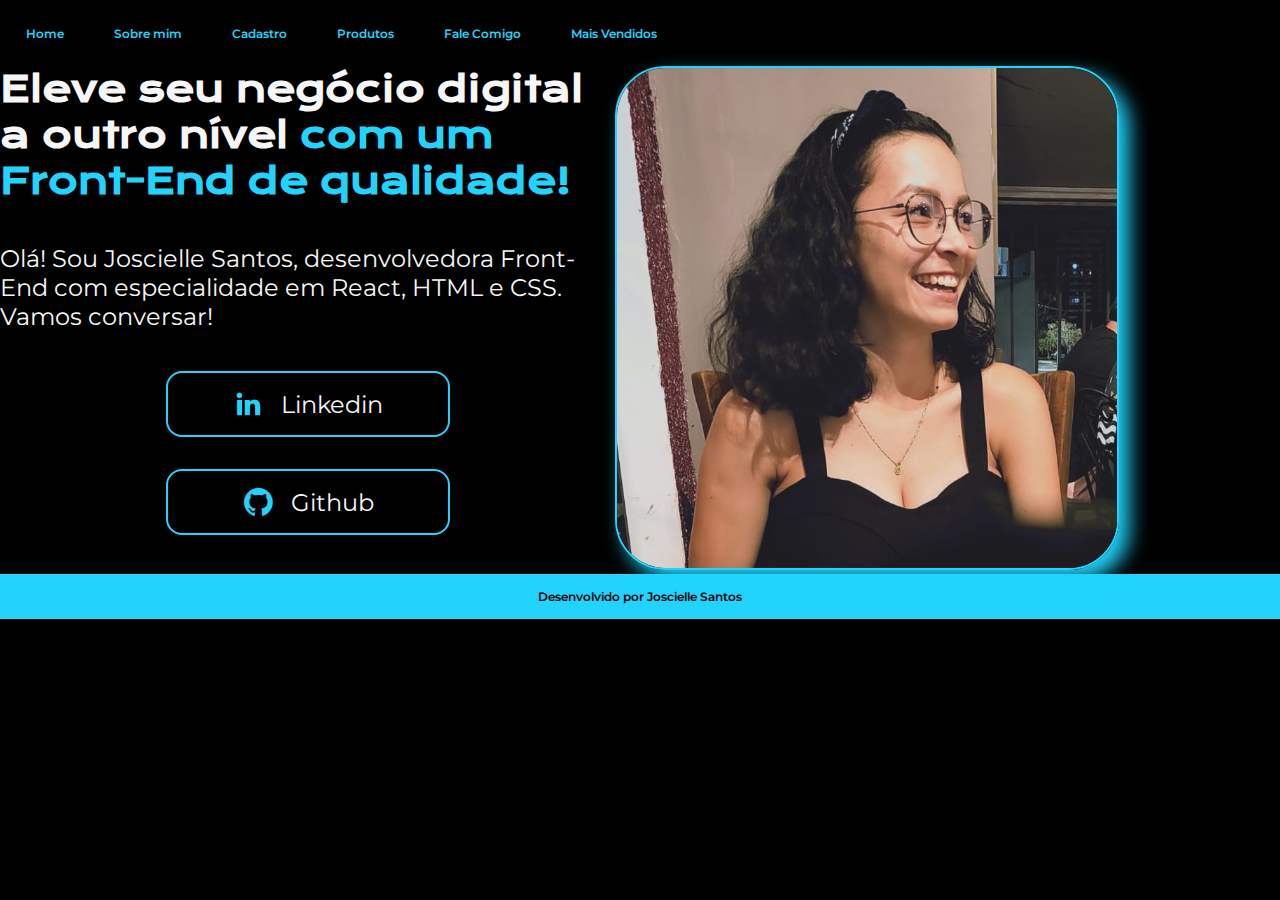
<file: index.html>
<!DOCTYPE html>
<html lang="pt-br">
<head>
    <meta charset="UTF-8">
    <meta name="viewport" content="width=device-width, initial-scale=1.0">
    <title>Portifólio - Joscielle Santos</title>
    <link rel="stylesheet" href="estilo\style.css">
</head>
<body>

    <header class="cabecalho">
        <nav class="cabecalho__menu">
            <a class="cabecalho__menu__link" href="index.html">Home</a>
            <a class="cabecalho__menu__link" href="sobre.html">Sobre mim</a>
            <a class="cabecalho__menu__link" href="cadastro.html">Cadastro</a>
            <a class="cabecalho__menu__link" href="produtos.html">Produtos</a>
            <a class="cabecalho__menu__link" href="falecomigo.html">Fale Comigo</a>
            <a class="cabecalho__menu__link" href="maisVendidos.html">Mais Vendidos</a>

        </nav>

    </header>

    <main class="apresentacao">
        <section class="apresentacao__conteudo">
            
            <h1 class="apresentacao__conteudo__titulo">Eleve seu negócio digital a outro nível <strong class="titulo-destaque">com um Front-End de qualidade!</strong></h1>

            <p class="apresentacao__conteudo__texto">Olá! Sou Joscielle Santos, desenvolvedora Front-End com especialidade em React, HTML e CSS. Vamos conversar!</p>
            
            <div class="apresentacao__links">
                <a class="apresentacao__links__link" href= "https://www.linkedin.com/in/joscielle-santos-a3b2071a3/" target="_blank"><img src="imagem\linkedin.png" alt="Linkedin">Linkedin</a>
                <a class="apresentacao__links__link" href="https://github.com/Joscielle" target="_blank"><img src="imagem\github.png" alt="Github">Github</a>
            </div>

        </section>

        <section class="apresentacao__foto">
            <img class="minhafoto" src="imagem\IMG_20240220_202149_069.jpg" alt="Foto de Joscielle">
        </section>
   
    </main>
    <footer class="rodape">
        <div>Desenvolvido por Joscielle Santos</div>
    </footer>

</body>
</html>
</file>
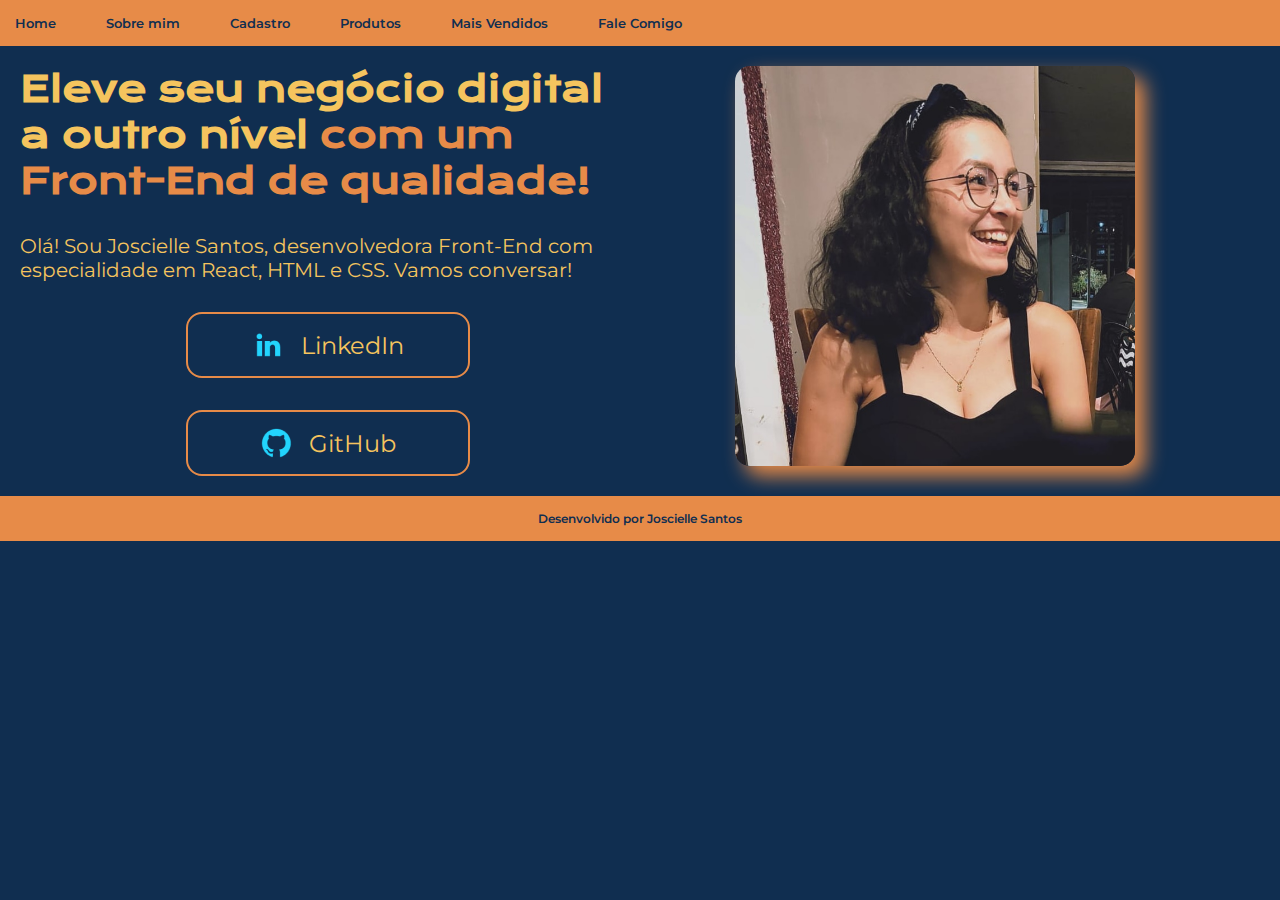
<file: Primeiro código/index.html>
<!DOCTYPE html>
<html lang="pt-BR">
<head>
    <meta charset="UTF-8">
    <meta name="viewport" content="width=device-width, initial-scale=1.0">
    <title>Portifólio - Joscielle Santos</title>
    <link rel="stylesheet" href="estilo\style.css">
</head>
<body>
    <header class="cabecalho">
        <nav class="cabecalho__menu">
            <a class="cabecalho__menu__link" href="index.html">Home</a>
            <a class="cabecalho__menu__link" href="sobreMim.html">Sobre mim</a>
            <a class="cabecalho__menu__link" href="cadastro.html">Cadastro</a>
            <a class="cabecalho__menu__link" href="produtos.html">Produtos</a>
            <a class="cabecalho__menu__link" href="maisVendidos.html">Mais Vendidos</a>
            <a class="cabecalho__menu__link" href="faleComigo.html">Fale Comigo</a>
            
        </nav>
        
    </header>

    <main class="apresentacao">
        <section class="apresentacao__conteudo">
            <h1 class="apresentacao__conteudo__titulo">Eleve seu negócio digital a outro nível <strong class="titulo-destaque">com um Front-End de qualidade!</strong></h1>
            <p class="apresentacao__conteudo__texto">Olá! Sou Joscielle Santos, desenvolvedora Front-End com especialidade em React, HTML e CSS. Vamos conversar!</p>
            
            <div class="apresentacao__links">
                <a class="apresentacao__links__link" href="https://www.linkedin.com/in/joscielle-santos-a3b2071a3/" rel="noopener noreferrer" target="_blank"><img src="imagens\linkedin.png" alt="LinkedIn">LinkedIn</a>
                <a class="apresentacao__links__link" href="https://github.com/Joscielle" rel="noopener noreferrer" target="_blank"><img src="imagens\github.png" alt="Github">GitHub</a>
            </div>

        </section>
        
        <section class="apresentacao__foto">
            <img class="minhaFoto" src="imagens\IMG_20240220_202149_069.jpg" alt="Foto de Joscielle Santos">
        </section>

    </main>

    <footer class="rodape">
        <p class="rodape__texto">Desenvolvido por Joscielle Santos</p>
    </footer>

</body>
</html>
</file>
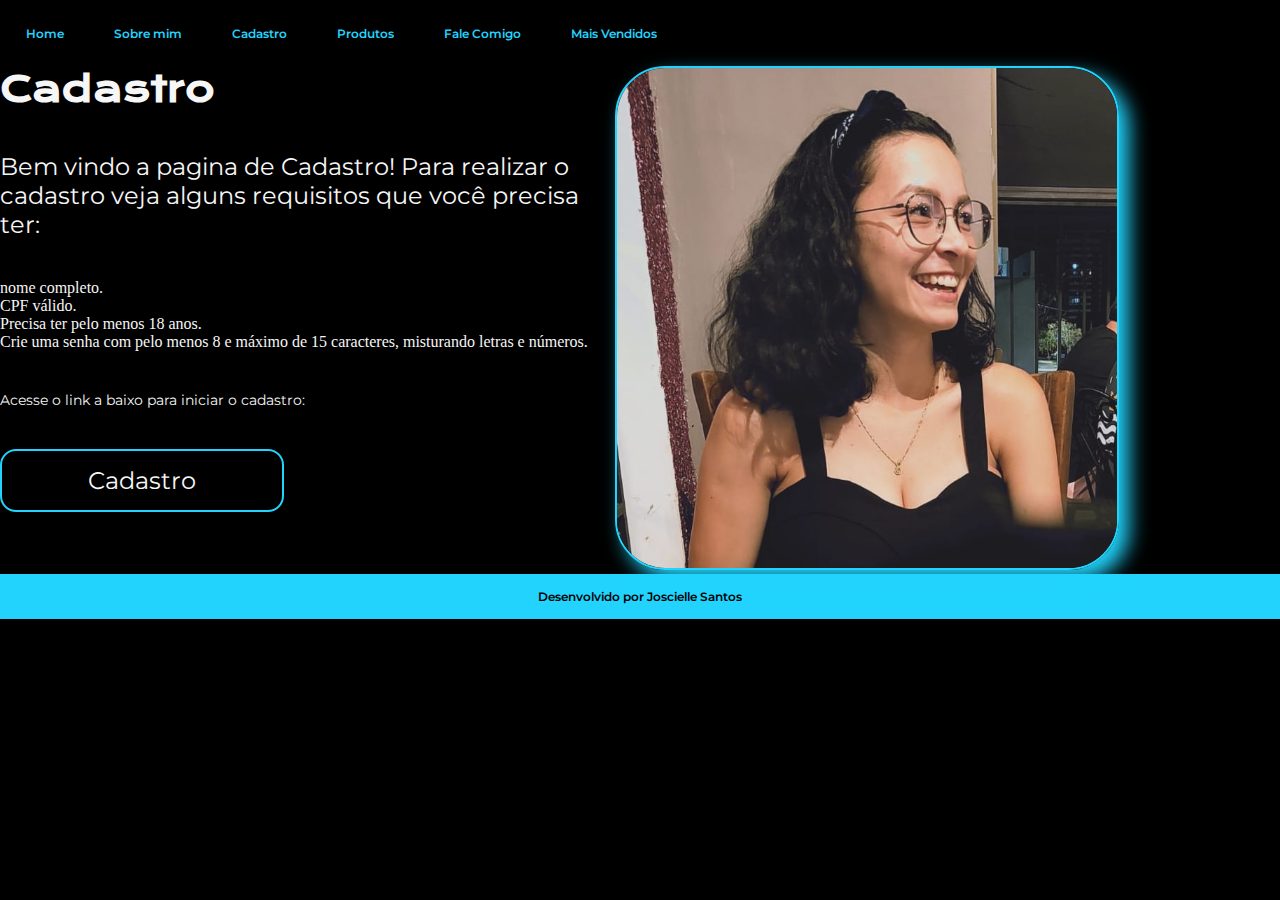
<file: cadastro.html>
<!DOCTYPE html>
<html lang="pt-br">
<head>
    <meta charset="UTF-8">
    <meta name="viewport" content="width=device-width, initial-scale=1.0">
    <title>Document</title>
    <link rel="stylesheet" href="estilo\style.css">
</head>
<body>
    <header class="cabecalho">
        <nav class="cabecalho__menu">
            <a class="cabecalho__menu__link" href="index.html">Home</a>
            <a class="cabecalho__menu__link" href="sobre.html">Sobre mim</a>
            <a class="cabecalho__menu__link" href="cadastro.html">Cadastro</a>
            <a class="cabecalho__menu__link" href="produtos.html">Produtos</a>
            <a class="cabecalho__menu__link" href="falecomigo.html">Fale Comigo</a>
            <a class="cabecalho__menu__link" href="maisVendidos.html">Mais Vendidos</a>

        </nav>

    </header>

    <main class="apresentacao">
        <section class="apresentacao__conteudo">
            
            <h1 class="apresentacao__conteudo__titulo">Cadastro</h1>
            <p class="apresentacao__conteudo__texto">
                Bem vindo a pagina de Cadastro! Para realizar o cadastro veja alguns requisitos que você precisa ter:
            </p>
            <ul class=".apresentacao__conteudo__cadastro">
                <li>nome completo.</li>
                <li>CPF válido.</li>
                <li>Precisa ter pelo menos 18 anos.</li>
                <li>Crie uma senha com pelo menos 8 e máximo de 15 caracteres, misturando letras e números.</li>
            </ul>
            <p class="apresentacao__conteudo__cadastro">
                Acesse o link a baixo para iniciar o cadastro:
            </p>
                       
            <a class="apresentacao__links__link" href="Formulário.html" target="_blank">Cadastro</a>

        </section>

        <section class="apresentacao__foto">
            <img class="minhafoto" src="imagem\IMG_20240220_202149_069.jpg" alt="Foto de Joscielle">
        </section>
   
    </main>
    <footer class="rodape">
        <div>Desenvolvido por Joscielle Santos</div>
    </footer>
</body>
</html>
</file>
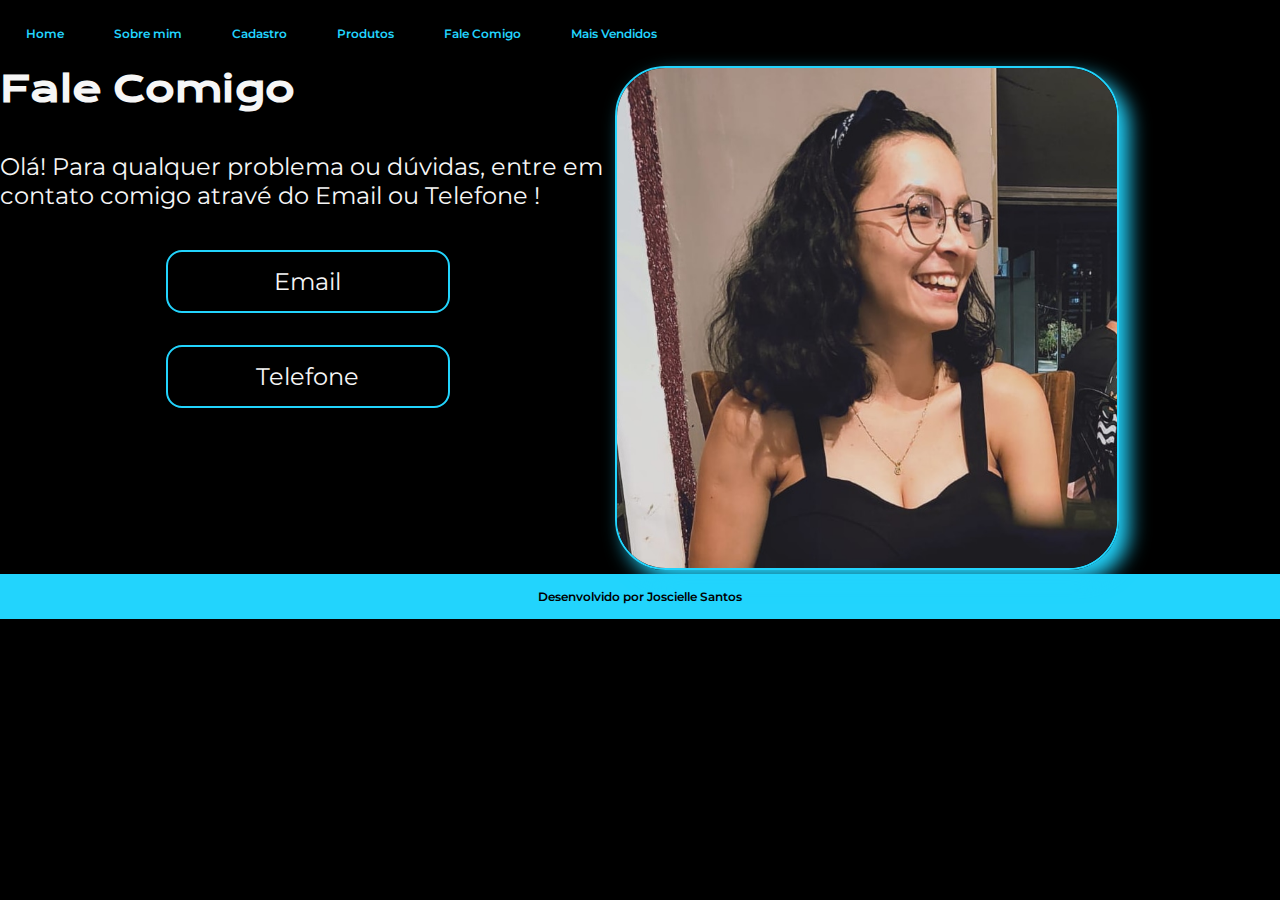
<file: falecomigo.html>
<!DOCTYPE html>
<html lang="pt-br">
<head>
    <meta charset="UTF-8">
    <meta name="viewport" content="width=device-width, initial-scale=1.0">
    <title>Document</title>
    <link rel="stylesheet" href="estilo\style.css">
</head>
<body>
    <header class="cabecalho">
        <nav class="cabecalho__menu">
            <a class="cabecalho__menu__link" href="index.html">Home</a>
            <a class="cabecalho__menu__link" href="sobre.html">Sobre mim</a>
            <a class="cabecalho__menu__link" href="cadastro.html">Cadastro</a>
            <a class="cabecalho__menu__link" href="produtos.html">Produtos</a>
            <a class="cabecalho__menu__link" href="falecomigo.html">Fale Comigo</a>
            <a class="cabecalho__menu__link" href="maisVendidos.html">Mais Vendidos</a>

        </nav>

    </header>

    <main class="apresentacao">
        <section class="apresentacao__conteudo">
            
            <h1 class="apresentacao__conteudo__titulo">Fale Comigo</h1>
            <p class="apresentacao__conteudo__texto">Olá! Para qualquer problema ou dúvidas, entre em contato comigo atravé do Email ou Telefone    !</p>
            
            <div class="apresentacao__links">
                <a class="apresentacao__links__link" href= "mailto:202021190009@ifba.edu.br" target="_blank">Email</a>
                <a class="apresentacao__links__link" href="tel:+5577988450571" target="_blank">Telefone</a>
            </div>


        </section>

        <section class="apresentacao__foto">
            <img class="minhafoto" src="imagem\IMG_20240220_202149_069.jpg" alt="Foto de Joscielle">
        </section>
   
    </main>
    <footer class="rodape">
        <div>Desenvolvido por Joscielle Santos</div>
    </footer>
</body>
</html>
</file>
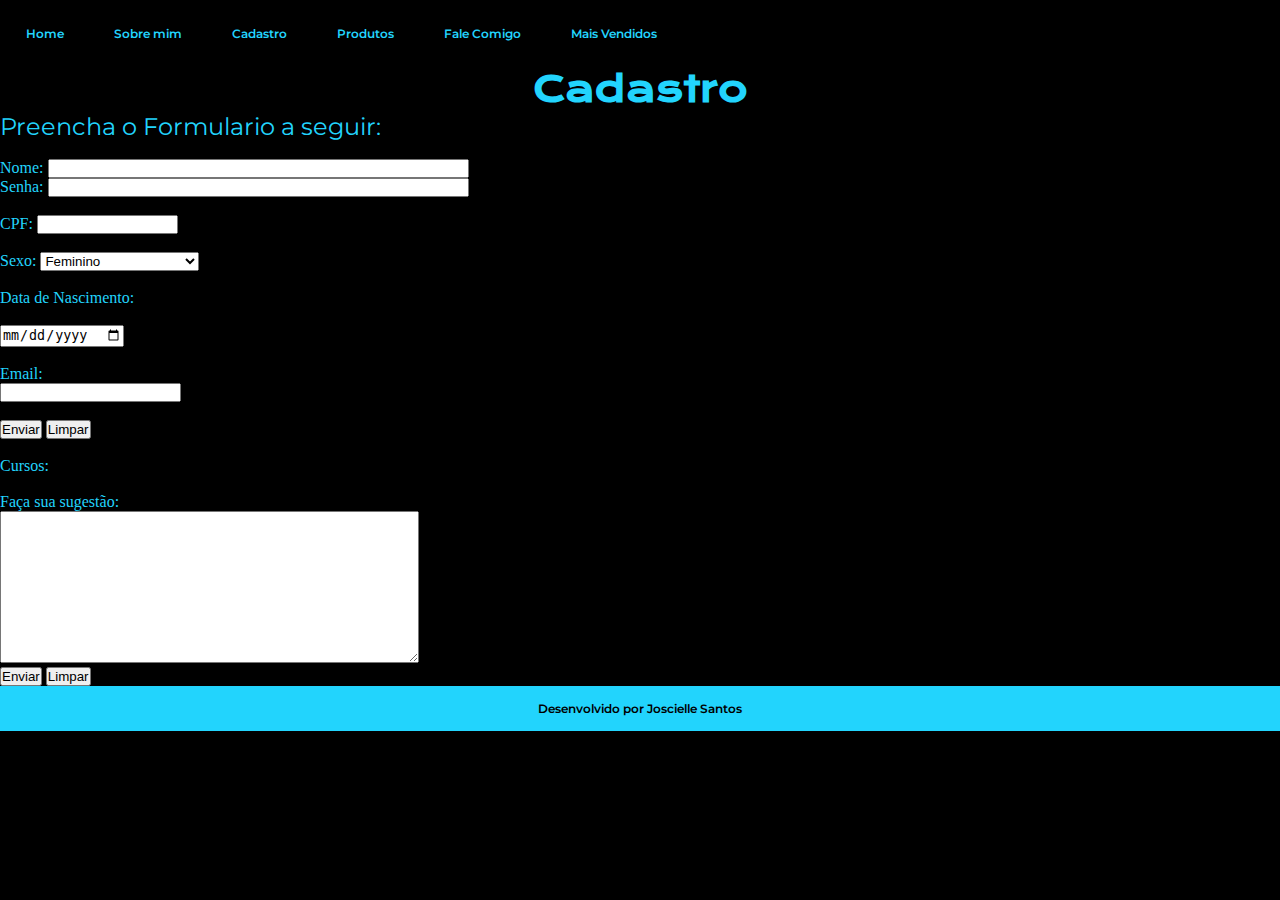
<file: Formulário.html>
<!DOCTYPE html>
<html lang="pt-br">
<head>
    <meta charset="UTF-8">
    <meta name="viewport" content="width=device-width, initial-scale=1.0">
    <title>Document</title>
    <link rel="stylesheet" href="estilo\styleProduto.css">
</head>
<body>
    <header class="cabecalho">
        <nav class="cabecalho__menu">
            <a class="cabecalho__menu__link" href="index.html">Home</a>
            <a class="cabecalho__menu__link" href="sobre.html">Sobre mim</a>
            <a class="cabecalho__menu__link" href="cadastro.html">Cadastro</a>
            <a class="cabecalho__menu__link" href="produtos.html">Produtos</a>
            <a class="cabecalho__menu__link" href="falecomigo.html">Fale Comigo</a>
            <a class="cabecalho__menu__link" href="maisVendidos.html">Mais Vendidos</a>

        </nav>

    </header>

    <main class="apresentacao">
        <section class="apresentacao__conteudo">
            
            <h1 class="apresentacao__conteudo__titulo">Cadastro</h1>
            <p class="apresentacao__conteudo__texto">
                Preencha o Formulario a seguir:
            </p>
            <br>
                                        
            <div>
                <form action="GET">
                    <label>Nome:</label>
                    <input type="text" name="txtNome" size="50" title="Digite seu Nome" maxlength="40">
                    <br>
                    <label>Senha:</label>
                    <input type="password" name="txtSenha" size="50" title="Digite sua Senha" maxlength="15">
                    <br><br>
                    <label>CPF:</label>
                    <input type="txt" name="txtCpf" size="15" maxlength="11">
                    <br><br>
                    <label>Sexo:</label>
                    <select name="optSexo">
                        <option value="F">Feminino</option>
                        <option value="M">Masculino</option>
                        <option value="NB">Não Binário</option>
                        <option value="O">Outro</option>
                        <option value="ND">Prefiro Não Responder</option>
                    </select>

                    <br><br>
                    <label>Data de Nascimento:</label>
                    <br><br>
                    <input type="date" name="txtData" maxlength="50">
                    <br><br>
                    <label>Email: </label>
                    <br>                    
                    <input type="email" name="txtEmail" maxlength="50">
                    <br><br>
                    <input type="submit" value="Enviar">
                    <input type="reset" value="Limpar">
                    <br><br>
                    <label>Cursos: </label>
                    <br><br>
                    <label>Faça sua sugestão: </label>
                    <br>
                    <textarea name="txtSugetao" rows="10" cols="50"></textarea>
                    <br>
                    <input type="submit" value="Enviar">
                    <input type="reset" value="Limpar">
                    
                </form>
            </div>

        </section>
         
    </main>
    <footer class="rodape">
        <div>Desenvolvido por Joscielle Santos</div>
    </footer>
</body>
</html>
</file>
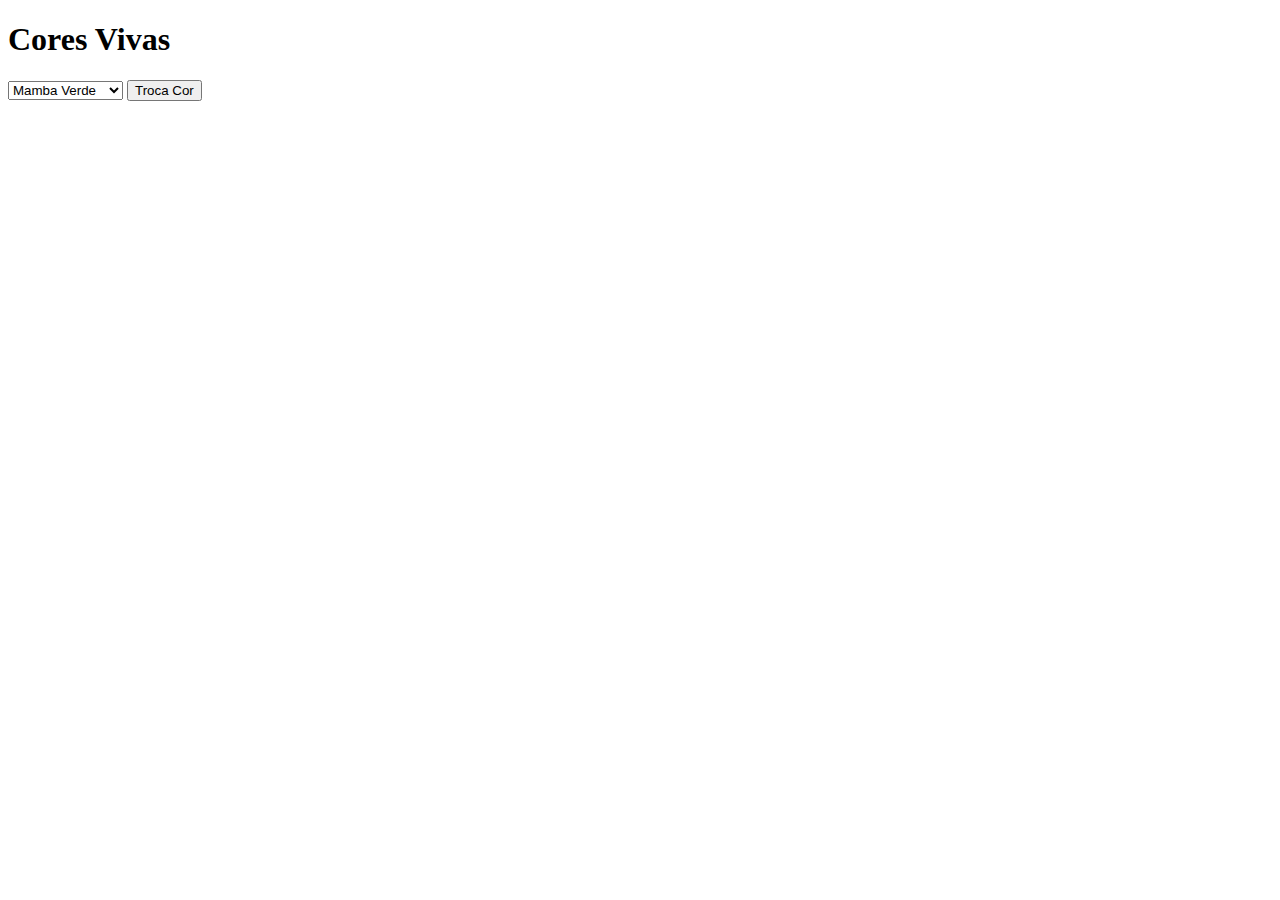
<file: indexJs.html>
<!DOCTYPE html>
<html lang="pt-BR">
<head>
    <meta charset="UTF-8">
    <meta name="viewport" content="width=device-width, initial-scale=1.0">
    <title>Aula - js</title>
</head>
<body>
    <h1>Cores Vivas</h1>

    <form id="formCor">
        <select id="selecionaCor">
            <option value="manba-verde">Mamba Verde</option>
            <option value="piton">Piton</option>
            <option value="arara vermelha">Arara Vermelha</option>
        </select>
        <button type="submit">Troca Cor</button>
    </form>

    <script>
        document.getElementById("formCor").addEventListener('submit', function(event){
            event.preventDefault();

            var cor = document.getElementById('selecionaCor').value;

            switch (cor) {
                case "manba-verde":
                    document.body.style.background = "green";
                    document.querySelector('h1').textContent = "Manba-verde"
                    break;
                case "piton":
                    document.body.style.background = "yellow";
                    document.querySelector('h1').textContent = "Piton"
                    break;
                case "arara vermelha":
                    document.body.style.background = "red";
                    document.querySelector('h1').textContent = "Arara vermelha"
                    break;
        
                default:
                    document.body.style.background = "white";
                    break;
            }
        });

    </script>
</body>
</html>
</file>
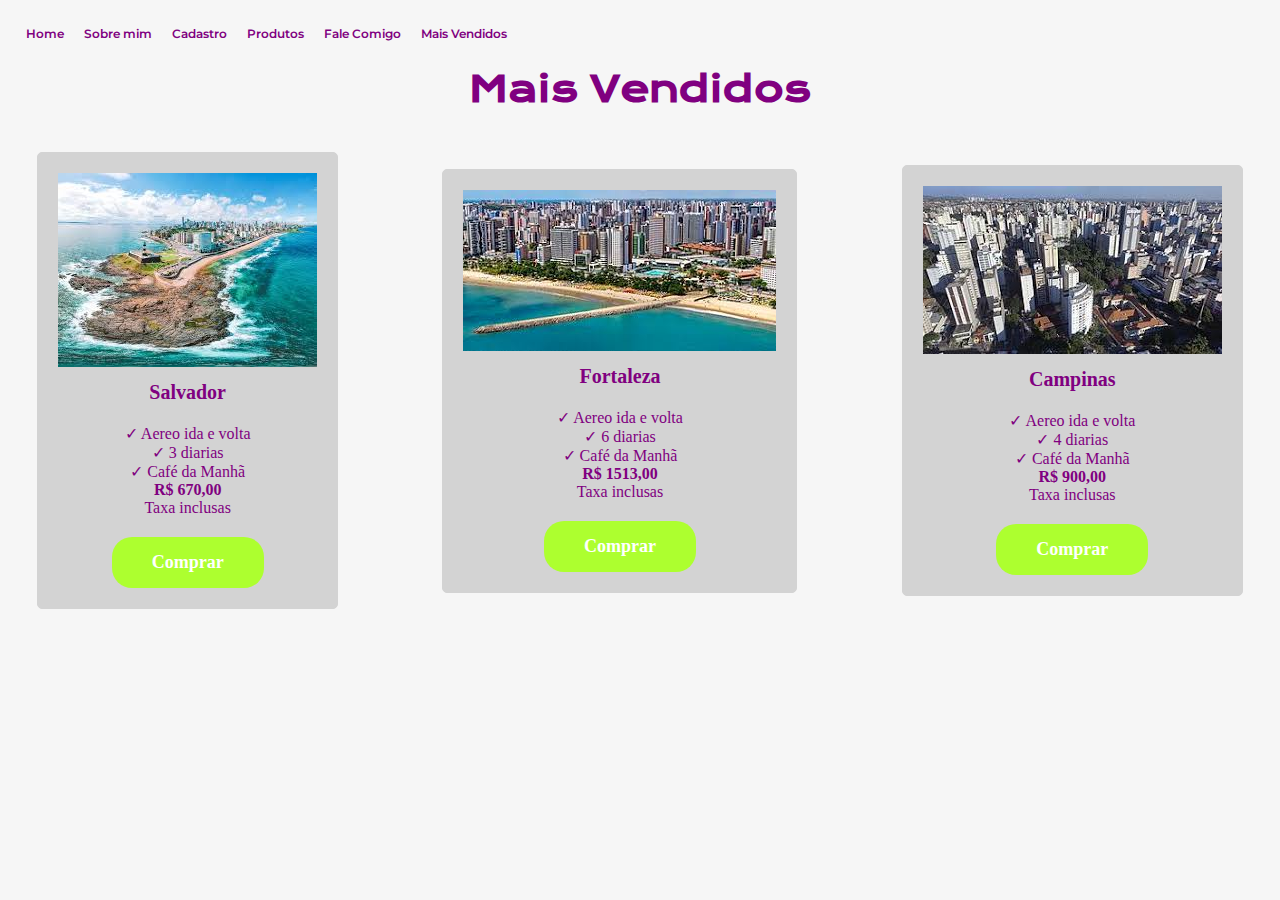
<file: maisVendidos.html>
<!DOCTYPE html>
<html lang="pt-br">
<head>
    <meta charset="UTF-8">
    <meta name="viewport" content="width=device-width, initial-scale=1.0">
    <title>Document</title>
    <link rel="stylesheet" href="estilo\styleProduto.css">
</head>
<body class="maisVendidos">
    <header  class="cabecalho">
        <nav class="cabecalho__maisVendidos">
            <a class="cabecalho__maisVendidos__link" href="index.html">Home</a>
            <a class="cabecalho__maisVendidos__link" href="sobre.html">Sobre mim</a>
            <a class="cabecalho__maisVendidos__link" href="cadastro.html">Cadastro</a>
            <a class="cabecalho__maisVendidos__link" href="produtos.html">Produtos</a>
            <a class="cabecalho__maisVendidos__link" href="falecomigo.html">Fale Comigo</a>
            <a class="cabecalho__maisVendidos__link" href="maisVendidos.html">Mais Vendidos</a>

        </nav>
    </header>

    <main class="apresentacao">
        <section class="apresentacao__conteudo">
            
            <h1 class="apresentacao__conteudo__titulo">Mais Vendidos</h1>
                       
        </section>

        <section class="topvendas">
            
            <section class="topvendas__produtos">
            <img src="imagem\Salvador.jpeg" alt="Salvador">
            <p class="destino"><Strong>Salvador</Strong></p>
            <p class="destino__descricao">&#10003; Aereo ida e volta <br> &#10003; 3 diarias <br> &#10003; Café da Manhã</p>
            <p class="preco"><Strong>R$ 670,00</Strong></p>
            <p class="preco__descricao">Taxa inclusas</p>
            <p class="botao">Comprar</p>
            </section>

            <section class="topvendas__produtos">
                <img src="imagem\Fortaleza.jpeg" alt="Fortaleza">
                <p class="destino"><Strong>Fortaleza</Strong></p>
                <p class="destino__descricao">&#10003; Aereo ida e volta <br> &#10003; 6 diarias <br> &#10003; Café da Manhã</p>
                <p class="preco"><Strong>R$ 1513,00</Strong></p>
                <p class="preco__descricao">Taxa inclusas</p>
                <p class="botao">Comprar</p>
            </section>
            
            <section class="topvendas__produtos">
            <img src="imagem\Campinas.jpeg" alt="Campinas">
            <p class="destino"><Strong>Campinas</Strong></p>
            <p class="destino__descricao">&#10003; Aereo ida e volta <br> &#10003; 4 diarias <br> &#10003; Café da Manhã</p>
            <p class="preco"><Strong>R$ 900,00</Strong></p>
            <p class="preco__descricao">Taxa inclusas</p>
            <p class="botao">Comprar</p>
            </section>
            
        </section>
        
    </main>

    <footer>

    </footer>
</body>
</html>
</file>
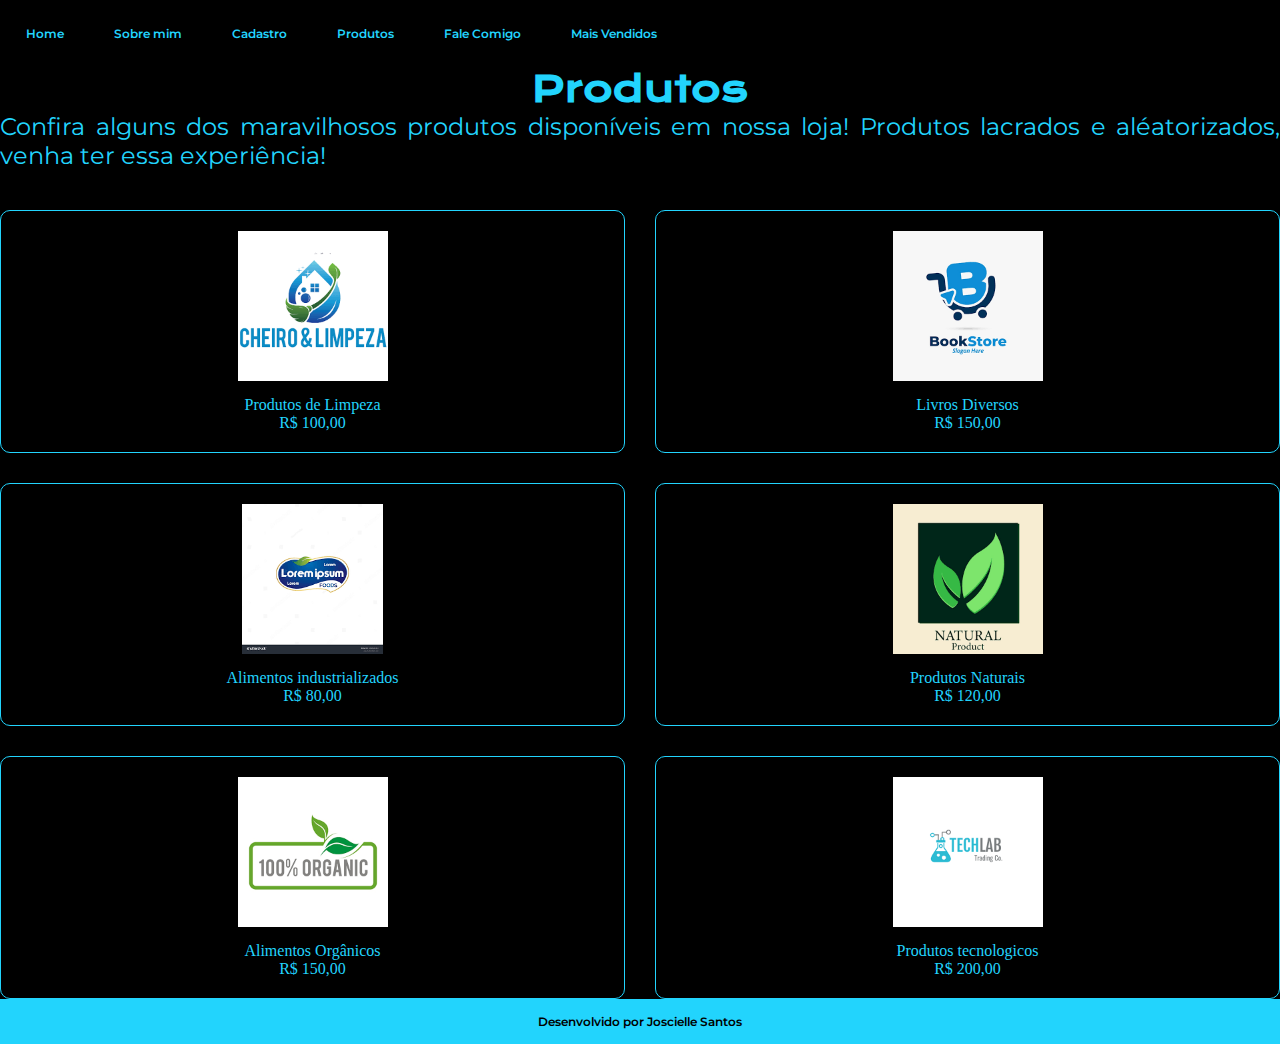
<file: produtos.html>
<!DOCTYPE html>
<html lang="pt-br">
<head>
    <meta charset="UTF-8">
    <meta name="viewport" content="width=device-width, initial-scale=1.0">
    <title>Document</title>
    <link rel="stylesheet" href="estilo\styleProduto.css">
</head>
<body>
    <header class="cabecalho">
        <nav class="cabecalho__menu">
            <a class="cabecalho__menu__link" href="index.html">Home</a>
            <a class="cabecalho__menu__link" href="sobre.html">Sobre mim</a>
            <a class="cabecalho__menu__link" href="cadastro.html">Cadastro</a>
            <a class="cabecalho__menu__link" href="produtos.html">Produtos</a>
            <a class="cabecalho__menu__link" href="falecomigo.html">Fale Comigo</a>
            <a class="cabecalho__menu__link" href="maisVendidos.html">Mais Vendidos</a>

        </nav>

    </header>

    <main class="apresentacao">
        <section class="apresentacao__conteudo">
            
            <h1 class="apresentacao__conteudo__titulo">Produtos</h1>
            <p class="apresentacao__conteudo__texto">Confira alguns dos maravilhosos produtos disponíveis em nossa loja! Produtos lacrados e aléatorizados, venha ter essa experiência!</p>
           
        </section>

        <section class="produto">
            
            <section class="produto__produtos">
            <img src="imagem\limpeza.png" alt="Produto 1">
            <p class="descricao">Produtos de Limpeza</p>
            <p class="preco">R$ 100,00</p>
            </section>

            <section class="produto__produtos">
                <img src="imagem\book.png" alt="Produto 2">
                <p class="descricao">Livros Diversos</p>
                <p class="preco">R$ 150,00</p>
            </section>
            
            <section class="produto__produtos">
            <img src="imagem\loremipsum.png" alt="Produto 3">
            <p class="descricao">Alimentos industrializados</p>
            <p class="preco">R$ 80,00</p>
            </section>

            <section class="produto__produtos">
                <img src="imagem\Natural.png" alt="Produto 4">
                <p class="descricao">Produtos Naturais</p>
                <p class="preco">R$ 120,00</p>
            </section>
            
            <section class="produto__produtos">
                <img src="imagem\Organico.png" alt="Produto 5">
                <p class="descricao">Alimentos Orgânicos</p>
                <p class="preco">R$ 150,00</p>
            </section>

            <section class="produto__produtos">
                <img src="imagem\tec.png" alt="Produto 6">
                <p class="descricao">Produtos tecnologicos</p>
                <p class="preco">R$ 200,00</p>
            </section>
            
        </section>
        
        
    </main>
    <footer class="rodape">
        <div>Desenvolvido por Joscielle Santos</div>
    </footer>
    
</body>
</html>
</file>
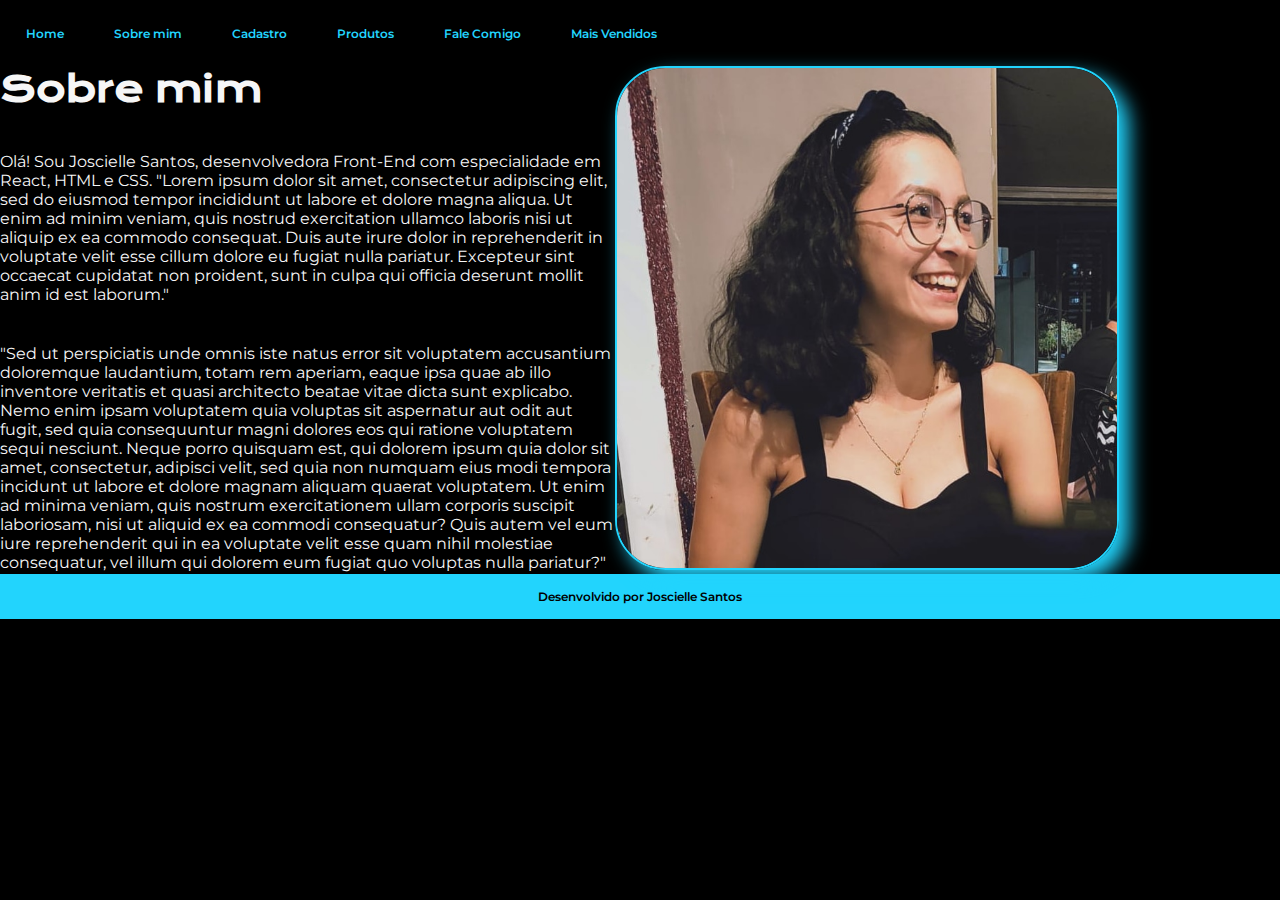
<file: sobre.html>
<!DOCTYPE html>
<html lang="pt-br">
<head>
    <meta charset="UTF-8">
    <meta name="viewport" content="width=device-width, initial-scale=1.0">
    <title>Document</title>
    <link rel="stylesheet" href="estilo\style.css">
</head>
<body>
    <header class="cabecalho">
        <nav class="cabecalho__menu">
            <a class="cabecalho__menu__link" href="index.html">Home</a>
            <a class="cabecalho__menu__link" href="sobre.html">Sobre mim</a>
            <a class="cabecalho__menu__link" href="cadastro.html">Cadastro</a>
            <a class="cabecalho__menu__link" href="produtos.html">Produtos</a>
            <a class="cabecalho__menu__link" href="falecomigo.html">Fale Comigo</a>
            <a class="cabecalho__menu__link" href="maisVendidos.html">Mais Vendidos</a>

        </nav>

    </header>

    <main class="apresentacao">
        <section class="apresentacao__conteudo">
            
            <h1 class="apresentacao__conteudo__titulo">Sobre mim</h1>

            <p class="apresentacao__conteudo__sobre">Olá! Sou Joscielle Santos, desenvolvedora Front-End com especialidade em React, HTML e CSS. "Lorem ipsum dolor sit amet, consectetur adipiscing elit, sed do eiusmod tempor incididunt ut labore et dolore magna aliqua. Ut enim ad minim veniam, quis nostrud exercitation ullamco laboris nisi ut aliquip ex ea commodo consequat. Duis aute irure dolor in reprehenderit in voluptate velit esse cillum dolore eu fugiat nulla pariatur. Excepteur sint occaecat cupidatat non proident, sunt in culpa qui officia deserunt mollit anim id est laborum."</p>
            
            <p class="apresentacao__conteudo__sobre">"Sed ut perspiciatis unde omnis iste natus error sit voluptatem accusantium doloremque laudantium, totam rem aperiam, eaque ipsa quae ab illo inventore veritatis et quasi architecto beatae vitae dicta sunt explicabo. Nemo enim ipsam voluptatem quia voluptas sit aspernatur aut odit aut fugit, sed quia consequuntur magni dolores eos qui ratione voluptatem sequi nesciunt. Neque porro quisquam est, qui dolorem ipsum quia dolor sit amet, consectetur, adipisci velit, sed quia non numquam eius modi tempora incidunt ut labore et dolore magnam aliquam quaerat voluptatem. Ut enim ad minima veniam, quis nostrum exercitationem ullam corporis suscipit laboriosam, nisi ut aliquid ex ea commodi consequatur? Quis autem vel eum iure reprehenderit qui in ea voluptate velit esse quam nihil molestiae consequatur, vel illum qui dolorem eum fugiat quo voluptas nulla pariatur?"</p>
           
        </section>

        <section class="apresentacao__foto">
            <img class="minhafoto" src="imagem\IMG_20240220_202149_069.jpg" alt="Foto de Joscielle">
        </section>
   
    </main>
    <footer class="rodape">
        <div>Desenvolvido por Joscielle Santos</div>
    </footer>
  
</body>
</html>
</file>
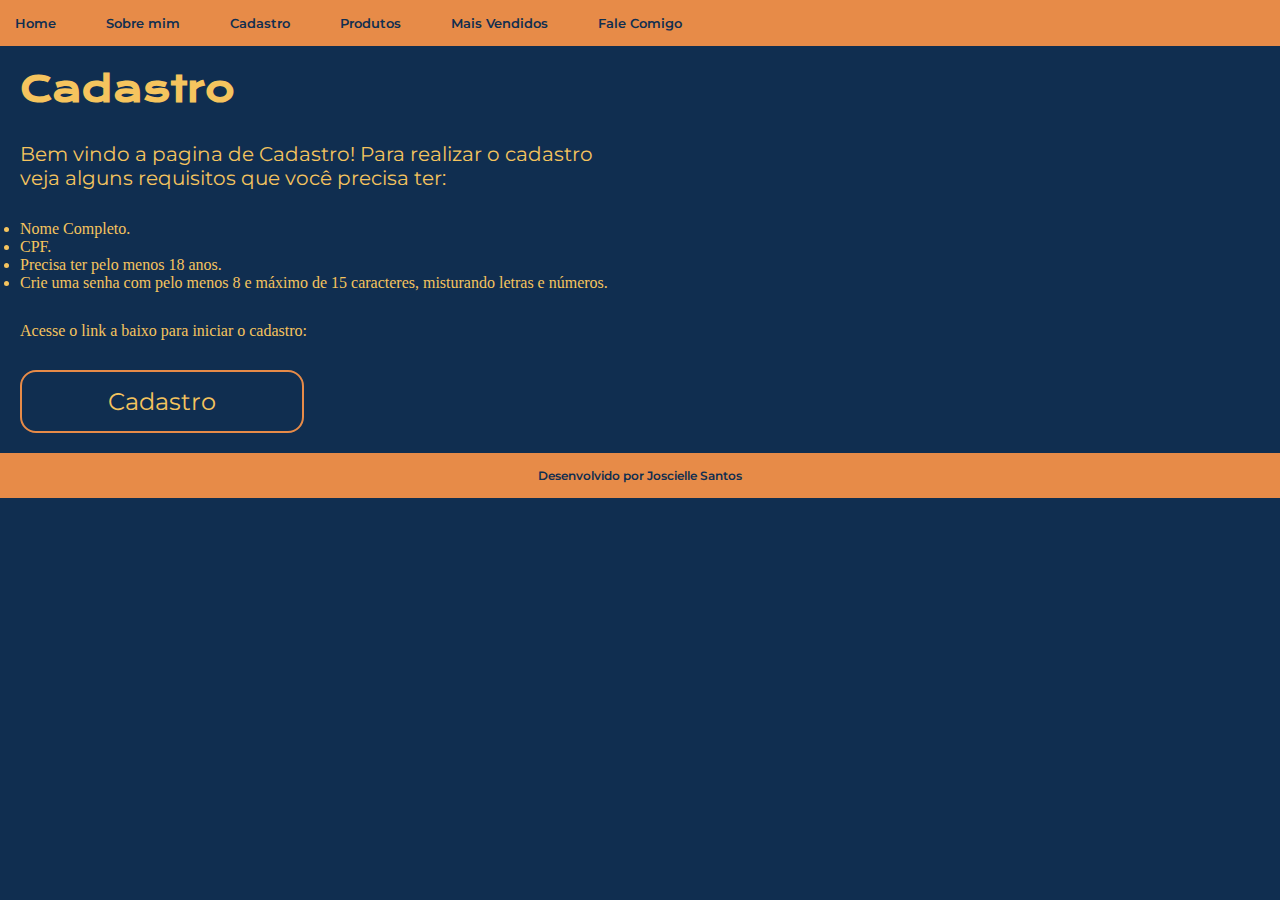
<file: Primeiro código/cadastro.html>
<!DOCTYPE html>
<html lang="pt-BR">
<head>
    <meta charset="UTF-8">
    <meta name="viewport" content="width=device-width, initial-scale=1.0">
    <title>Cadastro</title>
    <link rel="stylesheet" href="estilo\style.css">
</head>
<body>
    <header class="cabecalho">
        <nav class="cabecalho__menu">
            <a class="cabecalho__menu__link" href="index.html">Home</a>
            <a class="cabecalho__menu__link" href="sobreMim.html">Sobre mim</a>
            <a class="cabecalho__menu__link" href="cadastro.html">Cadastro</a>
            <a class="cabecalho__menu__link" href="produtos.html">Produtos</a>
            <a class="cabecalho__menu__link" href="maisVendidos.html">Mais Vendidos</a>
            <a class="cabecalho__menu__link" href="faleComigo.html">Fale Comigo</a>
            
        </nav>
        
    </header>

    <main class="apresentacao">
        <section class="apresentacao__conteudo">
            
            <h1 class="apresentacao__conteudo__titulo">Cadastro</h1>
            <p class="apresentacao__conteudo__texto">
                Bem vindo a pagina de Cadastro! Para realizar o cadastro veja alguns requisitos que você precisa ter:
            </p>
            <ul class=".apresentacao__conteudo__cadastro">
                <li>Nome Completo.</li>
                <li>CPF.</li>
                <li>Precisa ter pelo menos 18 anos.</li>
                <li>Crie uma senha com pelo menos 8 e máximo de 15 caracteres, misturando letras e números.</li>
            </ul>
            <p class="apresentacao__conteudo__cadastro">
                Acesse o link a baixo para iniciar o cadastro:
            </p>
                       
            <a class="apresentacao__links__link" href="Formulario.html" rel="noopener noreferer">Cadastro</a>

        </section>
        
    </main>
    <footer class="rodape">
        <p class="rodape__texto">Desenvolvido por Joscielle Santos</p>
    </footer>
</body>
</html>
</file>
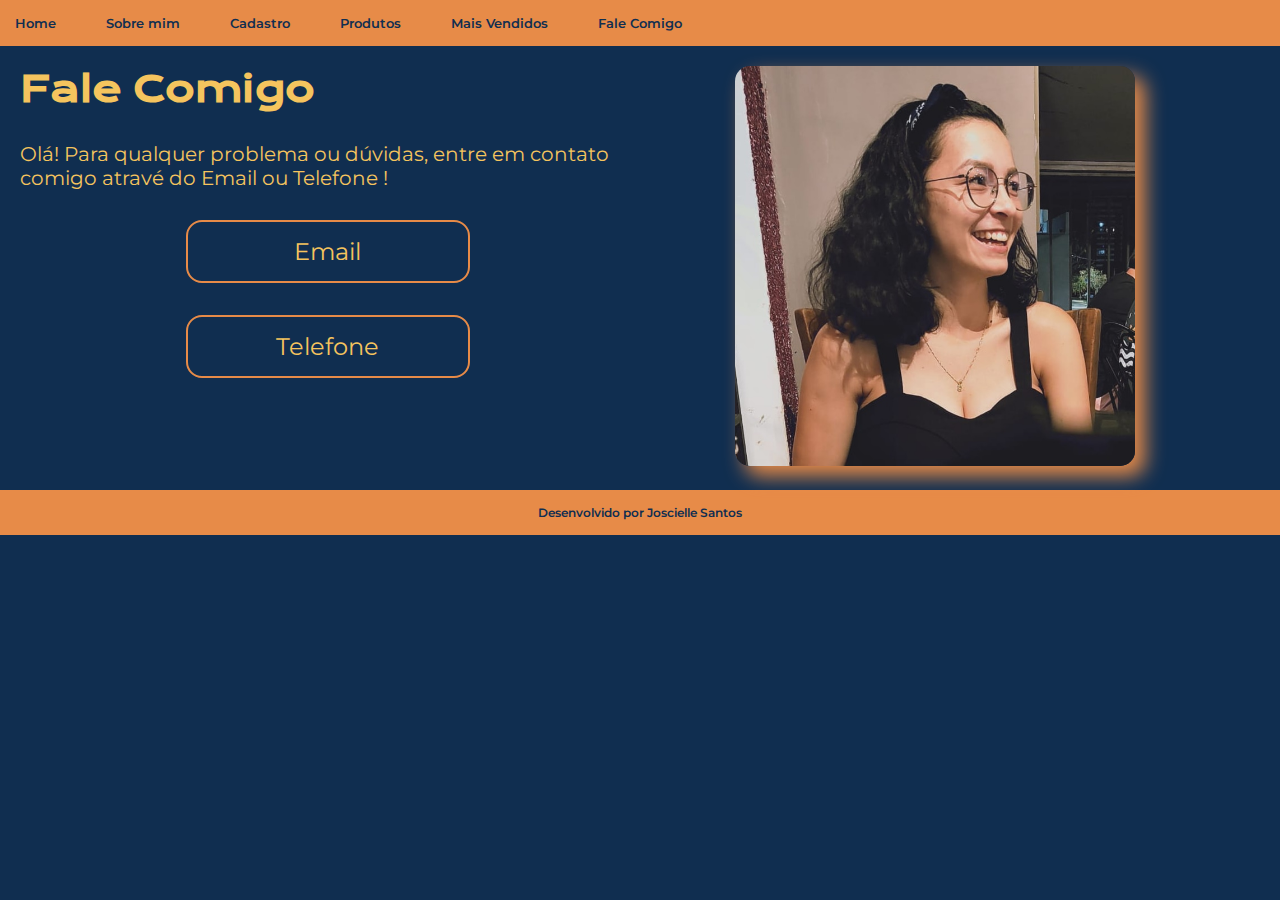
<file: Primeiro código/falecomigo.html>
<!DOCTYPE html>
<html lang="pt-br">
<head>
    <meta charset="UTF-8">
    <meta name="viewport" content="width=device-width, initial-scale=1.0">
    <title>Document</title>
    <link rel="stylesheet" href="estilo\style.css">
</head>
<body>
    <header class="cabecalho">
        <nav class="cabecalho__menu">
            <a class="cabecalho__menu__link" href="index.html">Home</a>
            <a class="cabecalho__menu__link" href="sobreMim.html">Sobre mim</a>
            <a class="cabecalho__menu__link" href="cadastro.html">Cadastro</a>
            <a class="cabecalho__menu__link" href="produtos.html">Produtos</a>
            <a class="cabecalho__menu__link" href="maisVendidos.html">Mais Vendidos</a>
            <a class="cabecalho__menu__link" href="faleComigo.html">Fale Comigo</a>
            
        </nav>

    </header>

    <main class="apresentacao">
        <section class="apresentacao__conteudo">
            
            <h1 class="apresentacao__conteudo__titulo">Fale Comigo</h1>
            <p class="apresentacao__conteudo__texto">Olá! Para qualquer problema ou dúvidas, entre em contato comigo atravé do Email ou Telefone    !</p>
            
            <div class="apresentacao__links">
                <a class="apresentacao__links__link" href= "mailto:202021190009@ifba.edu.br" target="_blank" rel="noopener noreferrer">Email</a>
                <a class="apresentacao__links__link" href="tel:+5577988450571" target="_blank" rel="noopener noreferrer">Telefone</a>
            </div>


        </section>

        <section class="apresentacao__foto">
            <img class="minhaFoto" src="imagens\IMG_20240220_202149_069.jpg" alt="Foto de Joscielle">
        </section>
   
    </main>
    <footer class="rodape">
        <div>Desenvolvido por Joscielle Santos</div>
    </footer>
</body>
</html>
</file>
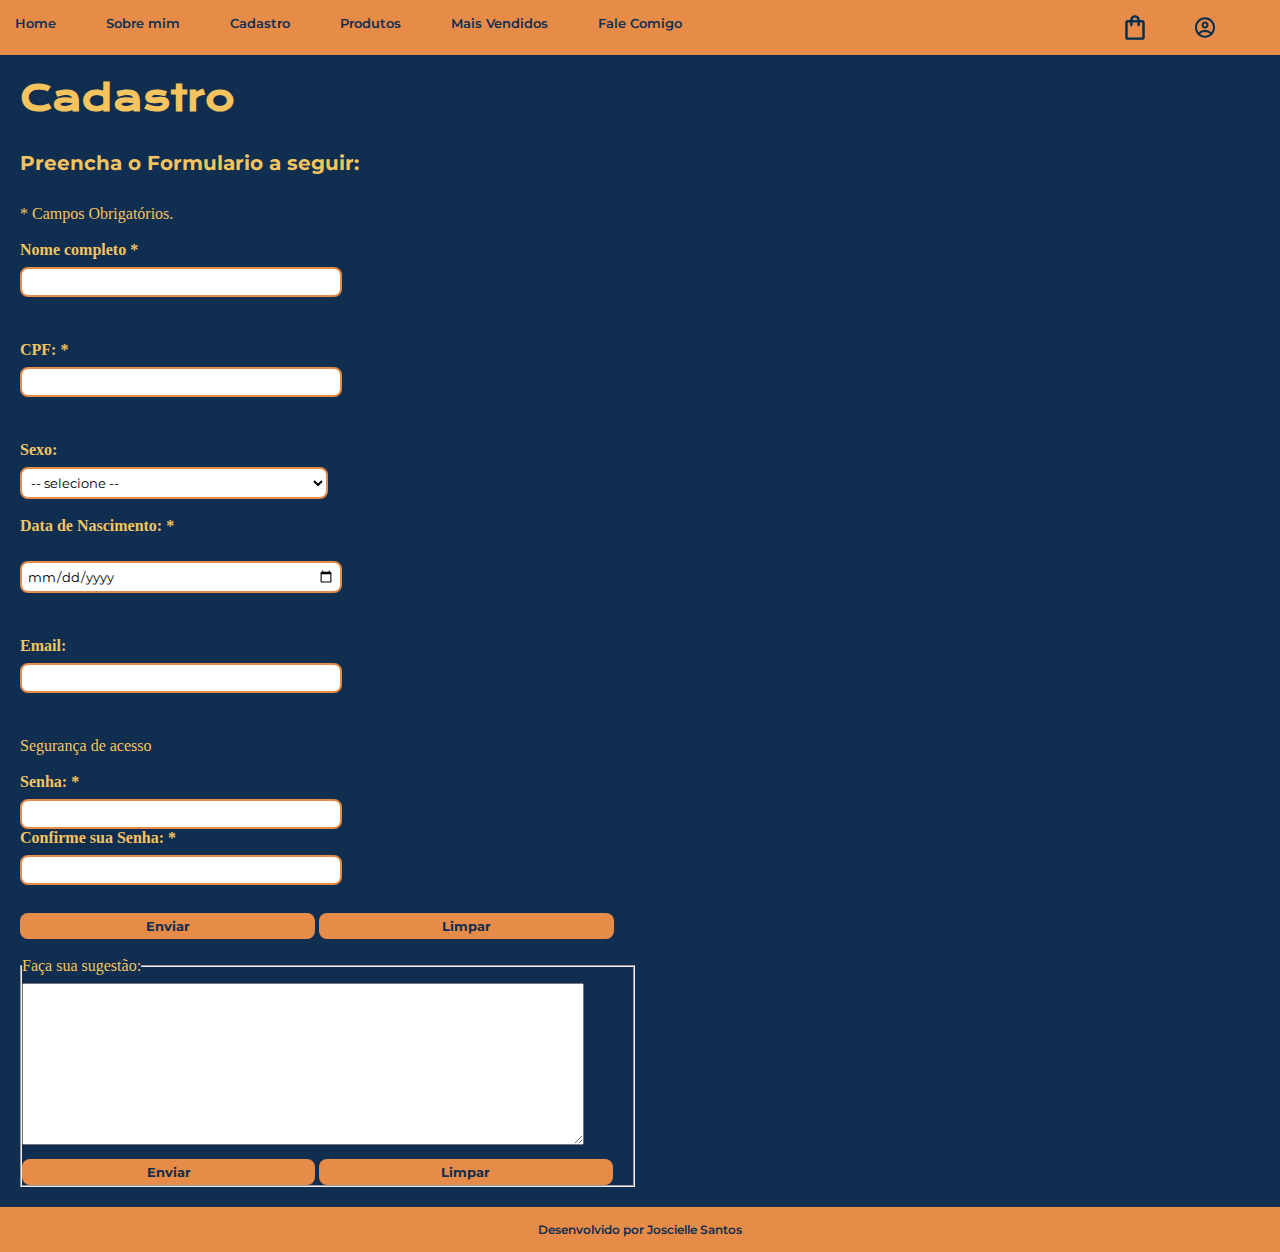
<file: Primeiro código/formulario.html>
<!DOCTYPE html>
<html lang="pt-br">
<head>
    <meta charset="UTF-8">
    <meta name="viewport" content="width=device-width, initial-scale=1.0">
    <title>Document</title>
    <link rel="stylesheet" href="estilo\style.css">
</head>
<body>
    <header class="cabecalho">
        <nav class="cabecalho__menu">
            <a class="cabecalho__menu__link" href="index.html">Home</a>
            <a class="cabecalho__menu__link" href="sobreMim.html">Sobre mim</a>
            <a class="cabecalho__menu__link" href="cadastro.html">Cadastro</a>
            <a class="cabecalho__menu__link" href="produtos.html">Produtos</a>
            <a class="cabecalho__menu__link" href="maisVendidos.html">Mais Vendidos</a>
            <a class="cabecalho__menu__link" href="faleComigo.html">Fale Comigo</a>
            <img class="sacola" src="imagens\sacola.svg" alt="sacola">
            <img class="perfil" src="imagens\perfil.svg" alt="perfil">
            
        </nav>

    </header>

    <main class="apresentacao">
        <section class="apresentacao__conteudo">
            
            <h1 class="apresentacao__conteudo__titulo">Cadastro</h1>
            <p class="apresentacao__conteudo__texto">
                <b>Preencha o Formulario a seguir:</b>
            </p>
            
                                        
            
            <section class="formulario">
                
                <form class="principal__formulario" data-formulario>
                    
                    <legend class="legenda">* Campos Obrigatórios.</legend>
                    <br>
                    <label>Nome completo *</label>
                    <br>
                    <input name="nome" size="50" maxlength="100" title="Nome completo" required type="text">
                    <span class="mensagem-erro"></span>
                    
                    <br><br>
                    
                    <label>CPF: * </label> <br>
                    <input name="cpf" size="15" maxlength="11" required type="txt" pattern="\d{11}">
                    <span class="mensagem-erro"></span>
                    <br><br>
                    
                    <label>Sexo:</label><br>
                    <select name="optSexo">
                    <option value="">-- selecione --</option>
                    <option value="F">Feminino</option>
                    <option value="M">Masculino</option>
                    <option value="O">Outro</option>
                    <option value="ND">Prefiro Não Declarar</option>
                    </select>
                    
                    <br><br>
                    
                    <label>Data de Nascimento: *</label>
                    <br><br>
                    <input name="aniversario" required type="date">
                    <span class="mensagem-erro"></span>
                    
                    <br><br>
                    <label>Email: </label>
                    <br>                    
                    <input name="email" maxlength="50" required type="email">
                    <span class="mensagem-erro"></span>
                    <br><br>
                    
                    <legend class="legenda">Segurança de acesso</legend>
                    <br>
                    <label>Senha: *</label><br>
                    <input name="txtSenha" size="30" title="Digite sua Senha" maxlength="15" required type="password">
                    
                    <br>
                    <label>Confirme sua Senha: *</label><br>
                    <input  name="txtConfirmaSenha" size="30" title="Confirme sua Senha" maxlength="15" required type="password">
                    <br><br>
                    <input type="submit" value="Enviar">
                    <input type="reset" value="Limpar">
                    
                    
                    <br><br>
                    <fieldset class="formulario__campo">
                        <legend class="legenda">Faça sua sugestão: </legend>
                        <textarea name="txtSugetao" rows="10" cols="50"></textarea>
                        <br>
                        <input type="submit" value="Enviar">
                        <input type="reset" value="Limpar">
                    </fieldset>      
                    
                
                </form>

            </section>
             
        </section>
         
    </main>
    <footer class="rodape">
        <div>Desenvolvido por Joscielle Santos</div>
    </footer>

    <script src="script.js\script.js" type="module"></script>
</body>

</html>
</file>
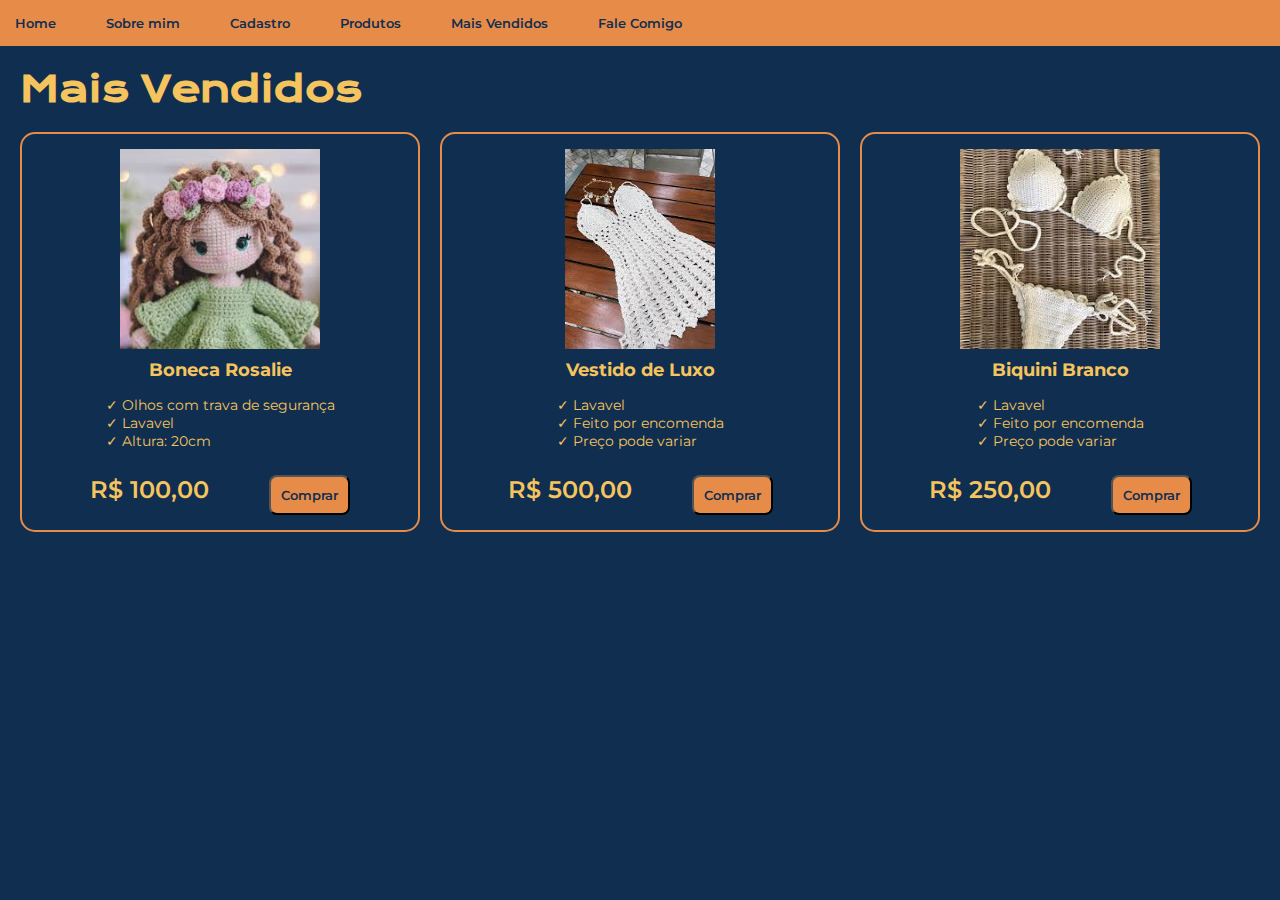
<file: Primeiro código/maisVendidos.html>
<!DOCTYPE html>
<html lang="pt-br">
<head>
    <meta charset="UTF-8">
    <meta name="viewport" content="width=device-width, initial-scale=1.0">
    <title>Document</title>
    <link rel="stylesheet" href="estilo\style.css">
</head>

<body>
    <header  class="cabecalho">
        <nav class="cabecalho__menu">
            <a class="cabecalho__menu__link" href="index.html">Home</a>
            <a class="cabecalho__menu__link" href="sobreMim.html">Sobre mim</a>
            <a class="cabecalho__menu__link" href="cadastro.html">Cadastro</a>
            <a class="cabecalho__menu__link" href="produtos.html">Produtos</a>
            <a class="cabecalho__menu__link" href="maisVendidos.html">Mais Vendidos</a>
            <a class="cabecalho__menu__link" href="faleComigo.html">Fale Comigo</a>
            
        </nav>
    </header>

    <main class="apresentacao2">
        <section class="apresentacao__conteudo">
            
            <h1 class="apresentacao__conteudo__titulo">Mais Vendidos</h1>
                       
        </section>
        
        <section class="topProduto">
            
            <section class="topProduto__produtos">
                <img class="imgProduto" src="imagens\boneca.jpeg" alt="Produto 1">
                <p class="descricao"><b>Boneca Rosalie</b></p>
                <div class="atributos">
                    <p> &check; Olhos com trava de segurança</p>
                    <p> &check; Lavavel</p>
                    <p> &check; Altura: 20cm</p>
                </div>
                
                <div class="produto__footer">
                    <p class="preco">R$ 100,00</p>
                    <button class="btn-compra">Comprar</button>
                </div>
            </section>

            <section class="topProduto__produtos">
                <img class="imgProduto" src="imagens\vestido.jpeg" alt="Produto 4">
                <p class="descricao"><b>Vestido de Luxo</b></p>
                <div class="atributos">
                    <p> &check; Lavavel</p>
                    <p> &check; Feito por encomenda</p>
                    <p> &check; Preço pode variar</p>
                </div>
                
                <div class="produto__footer">
                    <p class="preco">R$ 500,00</p>
                    <button class="btn-compra">Comprar</button>
                </div>
            </section>
            
            <section class="topProduto__produtos">
                <img class="imgProduto" src="imagens\biquini.jpeg" alt="Produto 5">
                <p class="descricao"><b>Biquini Branco</b></p>
                <div class="atributos">
                    <p> &check; Lavavel</p>
                    <p> &check; Feito por encomenda</p>
                    <p> &check; Preço pode variar</p>
                </div>
                
                <div class="produto__footer">
                    <p class="preco">R$ 250,00</p>
                    <button class="btn-compra">Comprar</button>
                </div>
            </section>
            
        </section>
        
    </main>

    <footer>

    </footer>
</body>
</html>
</file>
